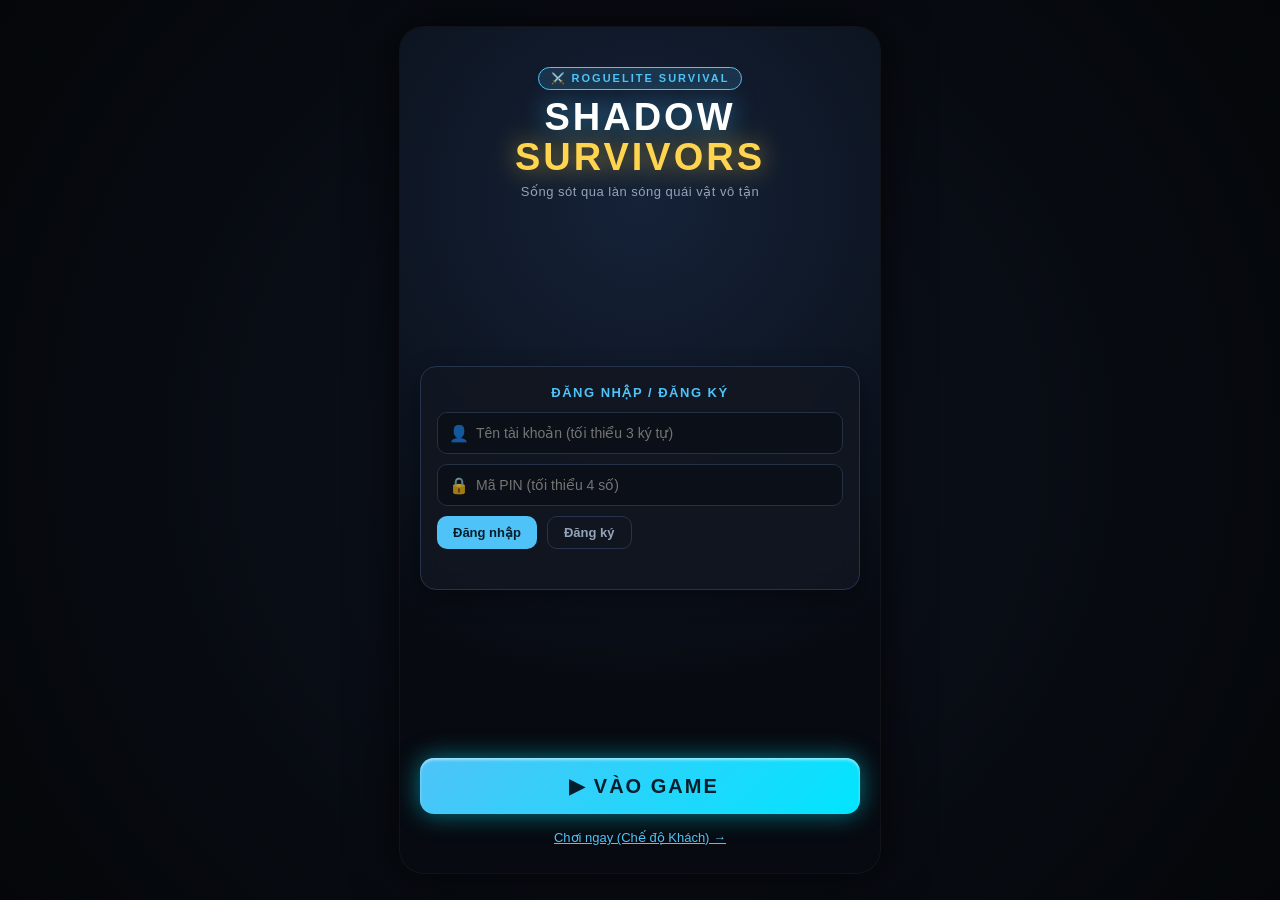
<file: index.html>
<!DOCTYPE html>
<html lang="vi">
<head>
  <meta charset="UTF-8" />
  <meta name="viewport" content="width=device-width, initial-scale=1.0, maximum-scale=1.0, user-scalable=no, viewport-fit=cover" />
  <title>Shadow Survivors — 2D Survival</title>
  <link rel="stylesheet" href="css/style.css?v=2.4" />
</head>
<body>
  <div id="game-app">

    <!-- ══════════════════════════════════════════════════════ -->
    <!-- 1. MÀN HÌNH CHỜ / ĐĂNG NHẬP (SPLASH SCREEN)          -->
    <!-- ══════════════════════════════════════════════════════ -->
    <div id="screen-splash" class="screen">
      <div class="splash-content">
        <!-- Logo game -->
        <div class="game-logo">
          <div class="logo-badge">⚔️ ROGUELITE SURVIVAL</div>
          <h1 class="logo-title">SHADOW<br><span class="highlight">SURVIVORS</span></h1>
          <p class="logo-sub">Sống sót qua làn sóng quái vật vô tận</p>
        </div>

        <!-- Khung tài khoản -->
        <div id="splash-account-box" class="account-card">
          <!-- Form đăng nhập / đăng ký -->
          <div id="login-form">
            <h3 class="box-title">ĐĂNG NHẬP / ĐĂNG KÝ</h3>
            <div class="input-group">
              <span class="input-icon">👤</span>
              <input id="inp-username" placeholder="Tên tài khoản (tối thiểu 3 ký tự)" maxlength="16" autocomplete="off" />
            </div>
            <div class="input-group">
              <span class="input-icon">🔒</span>
              <input id="inp-pin" type="password" placeholder="Mã PIN (tối thiểu 4 số)" maxlength="8" />
            </div>
            <div class="auth-actions">
              <button id="btn-login" class="btn primary small">Đăng nhập</button>
              <button id="btn-register" class="btn ghost small">Đăng ký</button>
            </div>
            <p id="auth-msg"></p>
          </div>

          <!-- Trạng thái đã đăng nhập -->
          <div id="account-info" class="hidden">
            <div class="acc-profile">
              <div class="acc-avatar">👤</div>
              <div class="acc-details">
                <span class="acc-label">Đang đăng nhập:</span>
                <b id="acc-name" class="acc-name">Chiến Binh</b>
                <span class="ssc-pill">🪙 <b id="acc-ssc">0</b> SSC</span>
              </div>
            </div>
            <button id="btn-logout" class="link-btn">Đổi tài khoản khác</button>
          </div>
        </div>

        <!-- Nút chính vào game -->
        <div class="splash-actions">
          <button id="btn-enter-lobby" class="btn cta-large">
            <span class="cta-shine"></span>
            ▶ VÀO GAME
          </button>
          <button id="btn-guest" class="link-btn guest-btn">Chơi ngay (Chế độ Khách) →</button>
        </div>
      </div>
    </div>

    <!-- ══════════════════════════════════════════════════════ -->
    <!-- 2. SẢNH CHÍNH VỚI 5 TAB Ở ĐÁY (LOBBY HUB)             -->
    <!-- ══════════════════════════════════════════════════════ -->
    <div id="screen-lobby" class="screen hidden">
      <!-- Top Bar: Thông tin người chơi & tiền tệ -->
      <header class="lobby-header">
        <div class="header-user">
          <div class="header-avatar">👤</div>
          <div class="header-user-info">
            <span id="lobby-username" class="user-name">Chiến Binh</span>
            <span class="user-rank">Cấp 1 · Tân thủ</span>
          </div>
        </div>
        <div class="header-stats">
          <div class="stat-pill ssc-pill">
            <span class="stat-icon">🪙</span>
            <b id="lobby-ssc">0</b>
          </div>
          <!-- Nút Hòm Thư Quà Tặng -->
          <button id="btn-mail-open" class="icon-btn mail-btn" title="Hòm thư quà tặng">
            <span class="mail-icon">✉️</span>
            <span id="mail-badge" class="mail-badge hidden"></span>
          </button>
          <button id="btn-settings-open" class="icon-btn" title="Cài đặt">⚙️</button>
        </div>
      </header>

      <!-- Thông báo nổi Toast -->
      <div id="lobby-toast" class="lobby-toast hidden"></div>

      <!-- Nội dung 5 Tab chính -->
      <main class="lobby-content">

        <!-- TAB 1: SHOP (CỬA HÀNG) -->
        <section id="tab-shop" class="tab-panel hidden">
          <div class="panel-header">
            <h2>🛒 CỬA HÀNG NÂNG CẤP</h2>
            <p class="panel-desc">Dùng coin 🪙 SSC nhặt từ quái để nâng cấp vĩnh viễn</p>
          </div>

          <!-- Gói tiếp tế & Quà tặng miễn phí -->
          <div class="shop-free-section">
            <h3 class="section-title">🎁 Tiếp Tế Miễn Phí</h3>
            <div class="free-cards-grid">
              <!-- Rương may mắn hàng ngày -->
              <div class="shop-lucky-chest">
                <div class="chest-icon">🎁</div>
                <div class="chest-info">
                  <b>Rương May Mắn</b>
                  <small id="chest-status">Nhận ngẫu nhiên 15 ~ 50 SSC</small>
                </div>
                <button id="btn-claim-chest" class="btn small primary">MỞ RƯƠNG</button>
              </div>

              <!-- Gói tân thủ -->
              <div class="shop-supply-card">
                <div class="supply-icon">⚡</div>
                <div class="supply-info">
                  <b>Gói Tiếp Tế Tân Thủ</b>
                  <small id="starter-status">Tặng ngay 100 SSC khởi nghiệp</small>
                </div>
                <button id="btn-claim-starter" class="btn small gold-btn">NHẬN NGAY</button>
              </div>
            </div>
          </div>

          <!-- Danh sách thẻ nâng cấp vĩnh viễn -->
          <div class="meta-section">
            <h3 class="section-title">⚡ Cường Hóa Chỉ Số Vĩnh Viễn</h3>
            <div id="meta-shop" class="shop-grid"></div>
          </div>
        </section>

        <!-- TAB 2: TRANG BỊ (EQUIPMENT) -->
        <section id="tab-equip" class="tab-panel hidden">
          <div class="panel-header">
            <h2>🛡️ TRANG BỊ & CHỈ SỐ</h2>
            <p class="panel-desc">Quản lý trang bị, cường hóa và xem sức mạnh nhân vật</p>
          </div>

          <!-- Tổng quan nhân vật & Chỉ số chiến đấu -->
          <div class="equip-character-preview">
            <div class="character-circle">
              <span class="char-avatar">🧙‍♂️</span>
              <div class="circle-halo"></div>
            </div>
            <div class="char-summary">
              <h3>Bóng Đêm Hộ Vệ <span class="char-level-badge">Cấp 1</span></h3>
              <p>Chiến binh bóng tối mang sức mạnh hủy diệt</p>
            </div>
          </div>

          <!-- 4 Chỉ số Lực Chiến Cơ Bản -->
          <div class="char-stats-grid">
            <div class="stat-box">
              <span class="stat-box-icon">⚔️</span>
              <div class="stat-box-body">
                <small>Sát thương</small>
                <b id="stat-val-damage">10</b>
              </div>
            </div>
            <div class="stat-box">
              <span class="stat-box-icon">❤️</span>
              <div class="stat-box-body">
                <small>Máu tối đa</small>
                <b id="stat-val-hp">100</b>
              </div>
            </div>
            <div class="stat-box">
              <span class="stat-box-icon">👟</span>
              <div class="stat-box-body">
                <small>Tốc chạy</small>
                <b id="stat-val-speed">100%</b>
              </div>
            </div>
            <div class="stat-box">
              <span class="stat-box-icon">🧲</span>
              <div class="stat-box-body">
                <small>Tầm hút ngọc</small>
                <b id="stat-val-magnet">100</b>
              </div>
            </div>
          </div>

          <!-- 4 Ô trang bị đang mặc (Có nút CƯỜNG HÓA hoạt động thật) -->
          <div class="equip-section">
            <h3 class="section-title">⚔️ Trang Bị Đang Đeo (Bấm để Cường Hóa)</h3>
            <div id="equip-slots-container" class="equip-slots"></div>
          </div>

          <!-- Túi đồ dự phòng (Kho đồ) -->
          <div class="inventory-section">
            <h3 class="section-title">🎒 Túi Đồ Dự Phòng</h3>
            <div class="inventory-grid">
              <div class="inventory-item">
                <span class="inv-icon">🔮</span>
                <div class="inv-info">
                  <b>Trượng Hư Không</b>
                  <small>Giảm hồi chiêu kỹ năng 10%</small>
                </div>
                <button class="btn mini primary" id="btn-equip-wand">Đổi Món</button>
              </div>
              <div class="inventory-item">
                <span class="inv-icon">💍</span>
                <div class="inv-info">
                  <b>Nhẫn Bạo Kích</b>
                  <small>Tăng 8% tỉ lệ bạo kích đạn</small>
                </div>
                <button class="btn mini primary" id="btn-equip-ring">Đổi Món</button>
              </div>
            </div>
          </div>
        </section>

        <!-- TAB 3: CHIẾN ĐẤU (BATTLE - TAB MẶC ĐỊNH) -->
        <section id="tab-battle" class="tab-panel">
          <div class="panel-header">
            <h2>⚔️ CHIẾN TRƯỜNG SINH TỒN</h2>
            <p class="panel-desc">Khám phá bản đồ, chọn độ khó và xuất trận</p>
          </div>

          <!-- Hero Stage Card với Hình Ảnh Map Rừng Bóng Đêm -->
          <div class="battle-hero-card">
            <div class="map-banner-wrap">
              <img src="assets/map-forest.jpg" alt="Rừng Bóng Đêm" class="map-banner-img" />
              <div class="map-banner-overlay"></div>
              <div id="battle-stage-badge" class="map-badge">ẢI 1 · RỪNG BÓNG ĐÊM</div>
              <div class="map-diff-pill" id="map-diff-pill">
                <span id="map-diff-dot" class="diff-dot normal"></span>
                <span id="map-diff-label">Độ Khó: Thường (x1.5 SSC)</span>
              </div>
            </div>

            <div class="stage-info">
              <h3 id="battle-stage-title">Rừng Bóng Đêm (Dark Forest)</h3>
              <p id="battle-stage-desc">Khu rừng cổ thụ ngàn năm bị bóng tối xâm chiếm. Quái vật rình rập sau những tán cây phát sáng!</p>
              
              <!-- Map Highlights Tags -->
              <div class="stage-tags-row">
                <span class="stagetag">⏳ Sống sót 10 phút</span>
                <span class="stagetag">🌲 Rừng u tối</span>
                <span class="stagetag gold">👑 3 Đợt Boss</span>
              </div>
            </div>
          </div>

          <!-- Chọn Độ Khó cho Ải 1 (3 Cấp Độ) -->
          <div class="difficulty-select-wrap">
            <span class="quick-title">🔥 Chọn Độ Khó Thử Thách:</span>
            <div class="diff-cards-grid">
              <button type="button" class="diff-card" data-diff="easy">
                <div class="diff-top">
                  <span class="diff-icon">🟢</span>
                  <b>DỄ</b>
                </div>
                <div class="diff-name">Tân thủ</div>
                <div class="diff-reward">🪙 x1.0 SSC</div>
              </button>

              <button type="button" class="diff-card active" data-diff="normal">
                <div class="diff-top">
                  <span class="diff-icon">🟡</span>
                  <b>THƯỜNG</b>
                </div>
                <div class="diff-name">Tiêu chuẩn</div>
                <div class="diff-reward hot">🪙 x1.5 SSC</div>
              </button>

              <button type="button" class="diff-card" data-diff="nightmare">
                <div class="diff-top">
                  <span class="diff-icon">🔴</span>
                  <b>ÁC MỘNG</b>
                </div>
                <div class="diff-name">Cực khó</div>
                <div class="diff-reward vvip">🪙 x2.5 SSC</div>
              </button>
            </div>
          </div>

          <!-- Chọn Bản Đồ (Stage Select) -->
          <div class="stage-selector-wrap">
            <span class="quick-title">🗺️ Danh Sách Ải:</span>
            <div class="stage-selector-grid">
              <button type="button" class="stage-card active" data-stage="1">
                <div class="stage-icon">🌲</div>
                <div class="stage-name">Ải 1: Rừng Bóng Đêm</div>
                <small class="stage-tag">Đang chọn</small>
              </button>
              <button type="button" class="stage-card locked" data-stage="2">
                <div class="stage-icon">🔒</div>
                <div class="stage-name">Ải 2: Sắp Ra Mắt</div>
                <small class="stage-tag lock-tag">Đang phát triển</small>
              </button>
            </div>
          </div>

          <!-- Lựa chọn chế độ điều khiển nhanh -->
          <div class="control-quick-select">
            <span class="quick-title">🎮 Chế độ điều khiển:</span>
            <div class="quick-buttons">
              <button type="button" class="ctrl-card active" data-mode="touch_joystick">
                <span class="ctrl-icon">📱</span>
                <span class="ctrl-name">Joystick (Điện thoại)</span>
              </button>
              <button type="button" class="ctrl-card" data-mode="mouse_wasd">
                <span class="ctrl-icon">🖱️</span>
                <span class="ctrl-name">Chuột / WASD (PC)</span>
              </button>
              <button type="button" class="ctrl-card" data-mode="wasd_aim">
                <span class="ctrl-icon">⌨️</span>
                <span class="ctrl-name">WASD + Ngắm bắn</span>
              </button>
            </div>
          </div>

          <!-- Nút Xuất Trận Siêu To -->
          <div class="battle-cta-wrap">
            <button id="btn-start-battle" class="btn battle-start-btn">
              <span class="sword-icon">⚔️</span>
              <span class="btn-text">
                <b>XUẤT TRẬN NGAY</b>
                <small id="btn-start-sub">Ải 1 · Độ Khó: Thường (x1.5 SSC)</small>
              </span>
            </button>
          </div>
        </section>

        <!-- TAB 4: KỸ NĂNG (SKILLS) -->
        <section id="tab-skills" class="tab-panel hidden">
          <div class="panel-header">
            <h2>⚡ BÍ KÍP KỸ NĂNG</h2>
            <p class="panel-desc">Nhấp vào kỹ năng để xem chi tiết cấp độ (Lv 1 ~ Lv 5) và combo</p>
          </div>

          <div id="skills-catalog-container" class="skills-catalog"></div>
        </section>

        <!-- TAB 5: SỰ KIỆN (EVENT) -->
        <section id="tab-event" class="tab-panel hidden">
          <div class="panel-header">
            <h2>🎁 SỰ KIỆN & ĐIỂM DANH</h2>
            <p class="panel-desc">Điểm danh 7 ngày và làm nhiệm vụ nhận hàng trăm coin SSC</p>
          </div>

          <!-- Chuỗi điểm danh 7 ngày -->
          <div class="event-card">
            <h3 class="event-title">📅 Chuỗi Điểm Danh 7 Ngày</h3>
            <p class="event-sub">Điểm danh mỗi ngày để gom thật nhiều SSC nâng cấp nhân vật</p>
            <div class="daily-streak">
              <div class="day-box claimed">
                <span class="day-num">Ngày 1</span>
                <span class="day-reward">🪙 10</span>
                <span class="day-check">✔ Đã nhận</span>
              </div>
              <div class="day-box active" id="daily-box-today">
                <span class="day-num">Hôm nay</span>
                <span class="day-reward">🪙 25</span>
                <button id="btn-daily-claim" class="btn mini primary">NHẬN 25🪙</button>
              </div>
              <div class="day-box">
                <span class="day-num">Ngày 3</span>
                <span class="day-reward">🪙 35</span>
                <span class="day-status">Khóa</span>
              </div>
              <div class="day-box">
                <span class="day-num">Ngày 4</span>
                <span class="day-reward">🪙 50</span>
                <span class="day-status">Khóa</span>
              </div>
              <div class="day-box">
                <span class="day-num">Ngày 5</span>
                <span class="day-reward">🪙 65</span>
                <span class="day-status">Khóa</span>
              </div>
              <div class="day-box">
                <span class="day-num">Ngày 6</span>
                <span class="day-reward">🪙 80</span>
                <span class="day-status">Khóa</span>
              </div>
              <div class="day-box special">
                <span class="day-num">Ngày 7</span>
                <span class="day-reward">🪙 150</span>
                <span class="day-status">👑 Rương VIP</span>
              </div>
            </div>
          </div>

          <!-- Nhiệm vụ hàng ngày có nút nhận thật -->
          <div class="event-card">
            <h3 class="event-title">🎯 Nhiệm Vụ Hàng Ngày</h3>
            <div class="quest-list">
              <div class="quest-item">
                <div class="quest-info">
                  <b>🌟 Đăng nhập hôm nay</b>
                  <small>Mở game điểm danh hàng ngày</small>
                </div>
                <div class="quest-action">
                  <span class="quest-reward">+15 SSC</span>
                  <button id="btn-quest-login" class="btn mini primary">Nhận</button>
                </div>
              </div>
              <div class="quest-item">
                <div class="quest-info">
                  <b>⚔️ Diệt 50 quái vật</b>
                  <small>Tiêu diệt kẻ địch trong bất kỳ trận nào</small>
                </div>
                <div class="quest-action">
                  <span class="quest-reward">+20 SSC</span>
                  <button id="btn-quest-kills" class="btn mini primary">Nhận</button>
                </div>
              </div>
              <div class="quest-item">
                <div class="quest-info">
                  <b>⏱️ Sống sót 2 phút</b>
                  <small>Chống chọi qua đợt Boss đầu tiên</small>
                </div>
                <div class="quest-action">
                  <span class="quest-reward">+25 SSC</span>
                  <button id="btn-quest-survive" class="btn mini primary">Nhận</button>
                </div>
              </div>
              <div class="quest-item">
                <div class="quest-info">
                  <b>🔨 Cường hóa 1 lần</b>
                  <small>Cường hóa trang bị hoặc nâng cấp trong shop</small>
                </div>
                <div class="quest-action">
                  <span class="quest-reward">+30 SSC</span>
                  <button id="btn-quest-upgrade" class="btn mini primary">Nhận</button>
                </div>
              </div>
            </div>
          </div>
        </section>

      </main>



      <!-- ══════════════════════════════════════════════════════ -->
      <!-- THANH ĐIỀU HƯỚNG 5 TAB Ở ĐÁY (BOTTOM NAVIGATION BAR)    -->
      <!-- ══════════════════════════════════════════════════════ -->
      <nav class="bottom-nav">
        <button class="nav-tab" data-tab="shop">
          <span class="nav-icon">🛒</span>
          <span class="nav-label">Shop</span>
        </button>
        <button class="nav-tab" data-tab="equip">
          <span class="nav-icon">🛡️</span>
          <span class="nav-label">Trang bị</span>
        </button>
        <button class="nav-tab nav-main active" data-tab="battle">
          <div class="main-btn-inner">
            <span class="nav-icon">⚔️</span>
          </div>
          <span class="nav-label">Chiến đấu</span>
        </button>
        <button class="nav-tab" data-tab="skills">
          <span class="nav-icon">⚡</span>
          <span class="nav-label">Kỹ năng</span>
        </button>
        <button class="nav-tab" data-tab="event">
          <span class="nav-icon">🎁</span>
          <span class="nav-label">Sự kiện</span>
        </button>
      </nav>
    </div>

    <!-- ══════════════════════════════════════════════════════ -->
    <!-- 3. MÀN HÌNH TRẬN ĐẤU CANVAS (BATTLE SCREEN)          -->
    <!-- ══════════════════════════════════════════════════════ -->
    <div id="screen-battle" class="screen hidden">
      <div id="canvas-container">
        <canvas id="game" width="1280" height="720"></canvas>

        <!-- Nút Tạm dừng trên HUD -->
        <button id="btn-mobile-pause" class="hud-pause-btn" title="Tạm dừng / Tiếp tục">⏸️</button>

        <!-- Vòng tròn Joystick ảo cho điện thoại -->
        <div id="joystick-zone" class="hidden">
          <div id="joystick-base">
            <div id="joystick-stick"></div>
          </div>
        </div>

        <!-- Bảng chọn nâng cấp khi Level Up -->
        <div id="overlay-levelup" class="overlay hidden">
          <h2>⬆️ LEVEL UP!</h2>
          <p class="sub">Chọn 1 trong 3 nâng cấp sức mạnh</p>
          <div id="upgrade-cards"></div>
          <p class="hint">Chạm vào thẻ hoặc nhấn phím <b>1</b> / <b>2</b> / <b>3</b></p>
        </div>

        <!-- Màn hình Game Over -->
        <div id="overlay-gameover" class="overlay hidden">
          <h1 class="danger">GAME OVER</h1>
          <p id="go-stats"></p>
          <div class="go-buttons">
            <button id="btn-restart" class="btn primary">CHƠI LẠI</button>
            <button id="btn-menu" class="btn ghost">🏠 VỀ SẢNH</button>
          </div>
        </div>
      </div>
    </div>

    <!-- ══════════════════════════════════════════════════════ -->
    <!-- 4. MODAL CÀI ĐẶT (SETTINGS POPUP)                     -->
    <!-- ══════════════════════════════════════════════════════ -->
    <div id="modal-settings" class="modal-backdrop hidden">
      <div class="modal-card">
        <div class="modal-header">
          <h3>⚙️ CÀI ĐẶT TRÒ CHƠI</h3>
          <button id="btn-settings-close" class="close-btn">&times;</button>
        </div>
        <div class="modal-body">
          <div class="setting-item">
            <label>🎮 Kiểu điều khiển:</label>
            <div class="setting-ctrl-options">
              <button type="button" class="ctrl-card" data-mode="touch_joystick">
                <span class="ctrl-icon">📱</span>
                <span class="ctrl-name">Joystick (Điện thoại)</span>
              </button>
              <button type="button" class="ctrl-card" data-mode="mouse_wasd">
                <span class="ctrl-icon">🖱️</span>
                <span class="ctrl-name">Đi theo chuột / WASD</span>
              </button>
              <button type="button" class="ctrl-card" data-mode="wasd_aim">
                <span class="ctrl-icon">⌨️</span>
                <span class="ctrl-name">WASD + Chuột ngắm</span>
              </button>
            </div>
          </div>
          <div class="setting-item user-action">
            <label>👤 Tài khoản:</label>
            <div class="setting-row">
              <span id="settings-user-display">Chưa đăng nhập</span>
              <button id="btn-settings-logout" class="btn small danger">Đăng xuất</button>
            </div>
          </div>
        </div>
        <div class="modal-footer">
          <button id="btn-settings-done" class="btn primary small full">Xong</button>
        </div>
      </div>
    </div>

    <!-- ══════════════════════════════════════════════════════ -->
    <!-- 5. MODAL HÒM THƯ QUÀ TẶNG (MAILBOX POPUP)             -->
    <!-- ══════════════════════════════════════════════════════ -->
    <div id="modal-mailbox" class="modal-backdrop hidden">
      <div class="modal-card mail-modal-card">
        <div class="modal-header">
          <div class="mail-header-title">
            <h3>✉️ HÒM THƯ QUÀ TẶNG</h3>
            <span id="mail-unread-count" class="mail-unread-tag">0 thư mới</span>
          </div>
          <button id="btn-mail-close" class="close-btn">&times;</button>
        </div>

        <div class="mail-actions-bar">
          <span class="mail-hint">Quà & Coin 🪙 SSC từ Ban Quản Trị</span>
          <button id="btn-mail-claim-all" class="btn mini primary">🎁 Nhận Tất Cả</button>
        </div>

        <div class="modal-body mail-modal-body">
          <div id="mail-list" class="mail-list"></div>
          <div id="mail-empty" class="mail-empty hidden">
            <div class="mail-empty-icon">📭</div>
            <p>Hòm thư trống!</p>
            <small>Bạn đã nhận hết toàn bộ quà tặng</small>
          </div>
        </div>

        <div class="modal-footer">
          <button id="btn-mail-done" class="btn ghost small full">Đóng Hòm Thư</button>
        </div>
      </div>
    </div>

  </div>


  <!-- Nạp scripts game theo đúng thứ tự (kèm query v=2.4 chống cache trình duyệt) -->
  <script src="js/config.js?v=2.4"></script>
  <script src="js/utils.js?v=2.4"></script>
  <script src="js/input.js?v=2.4"></script>
  <script src="js/systems/sprites.js?v=2.4"></script>
  <script src="js/entities/projectile.js?v=2.4"></script>
  <script src="js/entities/gem.js?v=2.4"></script>
  <script src="js/entities/coin.js?v=2.4"></script>
  <script src="js/entities/enemy.js?v=2.4"></script>
  <script src="js/entities/player.js?v=2.4"></script>
  <script src="js/systems/spawner.js?v=2.4"></script>
  <script src="js/systems/skills.js?v=2.4"></script>
  <script src="js/systems/meta.js?v=2.4"></script>
  <script src="js/systems/save.js?v=2.4"></script>
  <script src="js/systems/upgrades.js?v=2.4"></script>
  <script src="js/systems/mailbox.js?v=2.4"></script>
  <script src="js/ui.js?v=2.4"></script>
  <script src="js/game.js?v=2.4"></script>
</body>
</html>
</file>
<file: css/style.css>
/* ═════════════════════════════════════════════════════════════════
   SHADOW SURVIVORS — MOBILE-FIRST GAMING UI STYLESHEET
   ═════════════════════════════════════════════════════════════════ */

:root {
  --bg-primary: #0a0d14;
  --bg-secondary: #121722;
  --bg-card: #182030;
  --bg-card-hover: #1e283d;
  --border-color: #26334d;
  --border-glow: rgba(79, 195, 247, 0.35);

  --accent-cyan: #4fc3f7;
  --accent-cyan-dark: #0288d1;
  --accent-gold: #ffd54f;
  --accent-gold-dark: #ffb300;
  --accent-red: #ff5252;
  --accent-green: #69f0ae;
  --accent-purple: #b388ff;

  --text-main: #f0f4f8;
  --text-sub: #94a3b8;
  --text-muted: #64748b;

  --nav-height: 68px;
  --topbar-height: 60px;
}

* {
  margin: 0;
  padding: 0;
  box-sizing: border-box;
  -webkit-tap-highlight-color: transparent;
}

body {
  background: #05070a;
  color: var(--text-main);
  font-family: -apple-system, BlinkMacSystemFont, "Segoe UI", Roboto, Helvetica, Arial, sans-serif;
  min-height: 100vh;
  min-height: 100dvh;
  display: flex;
  align-items: center;
  justify-content: center;
  overflow: hidden;
  user-select: none;
  -webkit-user-select: none;
}

/* ═════════════════════════════════════════════════════════════════
   CONTAINER CHÍNH (KHUNG GIAO DIỆN DI ĐỘNG & DESKTOP)
   ═════════════════════════════════════════════════════════════════ */
#game-app {
  position: relative;
  width: 100%;
  max-width: 480px;
  height: 100vh;
  height: 100dvh;
  background: var(--bg-primary);
  overflow: hidden;
  display: flex;
  flex-direction: column;
  box-shadow: 0 0 50px rgba(0, 0, 0, 0.8), 0 0 0 1px rgba(255, 255, 255, 0.08);
}

/* Khi vào trận chiến trên PC: mở rộng để chơi toàn màn hình hoặc fit 16:9 */
#game-app.battle-mode {
  max-width: 100vw;
  background: #000;
}

.screen {
  position: absolute;
  inset: 0;
  display: flex;
  flex-direction: column;
  background: var(--bg-primary);
  z-index: 5;
  transition: opacity 0.25s ease, transform 0.25s ease;
}

.hidden,
.screen.hidden,
.tab-panel.hidden,
.overlay.hidden,
.modal-backdrop.hidden,
#joystick-zone.hidden {
  display: none !important;
}

/* ═════════════════════════════════════════════════════════════════
   1. MÀN HÌNH CHỜ / ĐĂNG NHẬP (SPLASH SCREEN)
   ═════════════════════════════════════════════════════════════════ */
#screen-splash {
  background: radial-gradient(circle at 50% 20%, #152238 0%, #070a10 70%);
  justify-content: space-between;
  padding: 30px 20px 24px;
  overflow-y: auto;
}

.splash-content {
  display: flex;
  flex-direction: column;
  align-items: center;
  justify-content: space-between;
  min-height: 100%;
  width: 100%;
  gap: 20px;
}

/* Logo */
.game-logo {
  text-align: center;
  margin-top: 10px;
}

.logo-badge {
  display: inline-block;
  font-size: 11px;
  font-weight: 800;
  letter-spacing: 2px;
  padding: 4px 12px;
  border-radius: 20px;
  background: rgba(79, 195, 247, 0.15);
  border: 1px solid var(--accent-cyan);
  color: var(--accent-cyan);
  margin-bottom: 8px;
  text-transform: uppercase;
}

.logo-title {
  font-size: 38px;
  font-weight: 900;
  line-height: 1.05;
  letter-spacing: 3px;
  color: #fff;
  text-shadow: 0 0 25px rgba(79, 195, 247, 0.6);
}

.logo-title .highlight {
  color: var(--accent-gold);
  text-shadow: 0 0 25px rgba(255, 213, 79, 0.6);
}

.logo-sub {
  color: var(--text-sub);
  font-size: 13px;
  margin-top: 6px;
  letter-spacing: 0.5px;
}

/* Khung tài khoản */
.account-card {
  width: 100%;
  background: rgba(18, 23, 34, 0.85);
  border: 1px solid var(--border-color);
  border-radius: 16px;
  padding: 18px 16px;
  backdrop-filter: blur(10px);
  -webkit-backdrop-filter: blur(10px);
  box-shadow: 0 8px 24px rgba(0, 0, 0, 0.4);
}

.box-title {
  font-size: 13px;
  letter-spacing: 1.5px;
  color: var(--accent-cyan);
  text-align: center;
  margin-bottom: 12px;
}

.input-group {
  position: relative;
  display: flex;
  align-items: center;
  margin-bottom: 10px;
}

.input-icon {
  position: absolute;
  left: 12px;
  font-size: 16px;
  opacity: 0.7;
}

.input-group input {
  width: 100%;
  padding: 12px 14px 12px 38px;
  font-size: 14px;
  background: #0b0f17;
  border: 1px solid #243044;
  border-radius: 10px;
  color: #fff;
  outline: none;
  transition: border-color 0.2s ease;
}

.input-group input:focus {
  border-color: var(--accent-cyan);
  box-shadow: 0 0 10px rgba(79, 195, 247, 0.25);
}

.auth-actions {
  display: flex;
  gap: 10px;
  margin-top: 8px;
}

#auth-msg {
  font-size: 12px;
  min-height: 16px;
  text-align: center;
  margin-top: 6px;
  color: var(--accent-red);
}

/* Đã đăng nhập */
.acc-profile {
  display: flex;
  align-items: center;
  gap: 12px;
  margin-bottom: 10px;
}

.acc-avatar {
  width: 48px;
  height: 48px;
  border-radius: 50%;
  background: radial-gradient(circle, #0288d1 0%, #01579b 100%);
  display: flex;
  align-items: center;
  justify-content: center;
  font-size: 22px;
  border: 2px solid var(--accent-cyan);
}

.acc-details {
  display: flex;
  flex-direction: column;
  gap: 2px;
}

.acc-label {
  font-size: 11px;
  color: var(--text-muted);
}

.acc-name {
  font-size: 16px;
  color: #fff;
}

.ssc-pill {
  display: inline-flex;
  align-items: center;
  gap: 5px;
  font-size: 13px;
  color: var(--accent-gold);
  background: rgba(255, 213, 79, 0.12);
  border: 1px solid rgba(255, 213, 79, 0.35);
  border-radius: 14px;
  padding: 2px 10px;
  font-weight: 700;
  width: fit-content;
}

.splash-actions {
  width: 100%;
  display: flex;
  flex-direction: column;
  align-items: center;
  gap: 12px;
}

/* Nút CTA lớn */
.btn.cta-large {
  position: relative;
  width: 100%;
  padding: 16px 20px;
  font-size: 20px;
  font-weight: 900;
  letter-spacing: 2px;
  color: #061e2b;
  background: linear-gradient(135deg, #4fc3f7 0%, #00e5ff 100%);
  border: none;
  border-radius: 14px;
  cursor: pointer;
  box-shadow: 0 0 25px rgba(0, 229, 255, 0.5), inset 0 2px 3px rgba(255, 255, 255, 0.5);
  overflow: hidden;
  transition: transform 0.15s ease, box-shadow 0.15s ease;
}

.btn.cta-large:active {
  transform: scale(0.97);
}

.link-btn {
  background: none;
  border: none;
  color: var(--accent-cyan);
  font-size: 13px;
  cursor: pointer;
  text-decoration: underline;
  padding: 4px;
}

/* ═════════════════════════════════════════════════════════════════
   2. SẢNH CHÍNH (LOBBY HUB)
   ═════════════════════════════════════════════════════════════════ */
#screen-lobby {
  background: var(--bg-primary);
  display: flex;
  flex-direction: column;
  height: 100%;
}

/* Header Top Bar */
.lobby-header {
  height: var(--topbar-height);
  padding: 8px 16px;
  background: rgba(18, 23, 34, 0.95);
  border-bottom: 1px solid var(--border-color);
  display: flex;
  align-items: center;
  justify-content: space-between;
  z-index: 10;
  backdrop-filter: blur(8px);
}

.header-user {
  display: flex;
  align-items: center;
  gap: 10px;
}

.header-avatar {
  width: 38px;
  height: 38px;
  border-radius: 50%;
  background: #1e283d;
  border: 1.5px solid var(--accent-cyan);
  display: flex;
  align-items: center;
  justify-content: center;
  font-size: 18px;
}

.header-user-info {
  display: flex;
  flex-direction: column;
}

.user-name {
  font-size: 14px;
  font-weight: 700;
  color: #fff;
  max-width: 140px;
  white-space: nowrap;
  overflow: hidden;
  text-overflow: ellipsis;
}

.user-rank {
  font-size: 11px;
  color: var(--accent-cyan);
}

.header-stats {
  display: flex;
  align-items: center;
  gap: 10px;
}

.stat-pill {
  display: flex;
  align-items: center;
  gap: 6px;
  padding: 5px 12px;
  background: rgba(255, 213, 79, 0.1);
  border: 1px solid rgba(255, 213, 79, 0.35);
  border-radius: 20px;
  font-size: 14px;
  color: var(--accent-gold);
}

.icon-btn {
  width: 36px;
  height: 36px;
  border-radius: 10px;
  background: #182030;
  border: 1px solid var(--border-color);
  color: #fff;
  font-size: 16px;
  display: flex;
  align-items: center;
  justify-content: center;
  cursor: pointer;
  transition: transform 0.1s ease;
}

.icon-btn:active {
  transform: scale(0.92);
}

/* Nội dung Tab */
.lobby-content {
  flex: 1;
  overflow-y: auto;
  padding: 16px 14px calc(var(--nav-height) + 16px);
  -webkit-overflow-scrolling: touch;
}

.tab-panel {
  display: flex;
  flex-direction: column;
  gap: 16px;
  animation: fadeIn 0.2s ease-out;
}

@keyframes fadeIn {
  from { opacity: 0; transform: translateY(6px); }
  to { opacity: 1; transform: translateY(0); }
}

.panel-header {
  text-align: center;
  margin-bottom: 4px;
}

.panel-header h2 {
  font-size: 20px;
  font-weight: 800;
  color: #fff;
  letter-spacing: 0.5px;
}

.panel-desc {
  font-size: 12px;
  color: var(--text-sub);
  margin-top: 2px;
}

/* ─────────────────────────────────────────────────────────────
   TAB 3: CHIẾN ĐẤU (BATTLE - TAB CHÍNH)
   ───────────────────────────────────────────────────────────── */
.battle-hero-card {
  position: relative;
  background: var(--bg-secondary);
  border: 1.5px solid rgba(79, 195, 247, 0.3);
  border-radius: 18px;
  overflow: hidden;
  box-shadow: 0 10px 30px rgba(0, 0, 0, 0.5);
}

.map-banner-wrap {
  position: relative;
  width: 100%;
  height: 175px;
  overflow: hidden;
}

.map-banner-img {
  width: 100%;
  height: 100%;
  object-fit: cover;
  display: block;
  filter: saturate(1.15) brightness(0.92);
  transition: transform 0.3s ease;
}

.battle-hero-card:hover .map-banner-img {
  transform: scale(1.03);
}

.map-banner-overlay {
  position: absolute;
  inset: 0;
  background: linear-gradient(180deg, rgba(8, 12, 18, 0.15) 0%, rgba(14, 20, 32, 0.3) 45%, rgba(14, 20, 32, 0.98) 100%);
  pointer-events: none;
}

.map-badge {
  position: absolute;
  top: 12px;
  left: 12px;
  display: inline-block;
  font-size: 11px;
  font-weight: 800;
  letter-spacing: 1px;
  padding: 4px 10px;
  background: rgba(14, 20, 32, 0.85);
  border: 1px solid var(--accent-cyan);
  color: var(--accent-cyan);
  border-radius: 10px;
  backdrop-filter: blur(6px);
  z-index: 2;
}

.map-diff-pill {
  position: absolute;
  bottom: 12px;
  right: 12px;
  display: flex;
  align-items: center;
  gap: 6px;
  background: rgba(14, 20, 32, 0.85);
  border: 1px solid rgba(255, 255, 255, 0.15);
  border-radius: 12px;
  padding: 4px 10px;
  font-size: 11px;
  font-weight: 700;
  color: #fff;
  backdrop-filter: blur(6px);
  z-index: 2;
}

.diff-dot {
  width: 8px;
  height: 8px;
  border-radius: 50%;
  display: inline-block;
}

.diff-dot.easy {
  background: #69f0ae;
  box-shadow: 0 0 8px #69f0ae;
}

.diff-dot.normal {
  background: #ffd54f;
  box-shadow: 0 0 8px #ffd54f;
}

.diff-dot.nightmare {
  background: #ff5252;
  box-shadow: 0 0 8px #ff5252;
}

.stage-info {
  padding: 12px 14px 16px;
  text-align: left;
}

.stage-info h3 {
  font-size: 17px;
  font-weight: 800;
  color: #fff;
  margin-bottom: 4px;
}

.stage-info p {
  font-size: 12px;
  color: var(--text-sub);
  line-height: 1.45;
  margin-bottom: 10px;
}

.stage-tags-row {
  display: flex;
  flex-wrap: wrap;
  gap: 6px;
}

.stagetag {
  font-size: 11px;
  padding: 3px 8px;
  border-radius: 6px;
  background: rgba(255, 255, 255, 0.05);
  border: 1px solid rgba(255, 255, 255, 0.1);
  color: #b0bec5;
}

.stagetag.gold {
  background: rgba(255, 213, 79, 0.1);
  border-color: rgba(255, 213, 79, 0.35);
  color: var(--accent-gold);
  font-weight: 700;
}

/* ─────────────────────────────────────────────────────────────
   CHỌN ĐỘ KHÓ (DIFFICULTY SELECTOR)
   ───────────────────────────────────────────────────────────── */
.difficulty-select-wrap {
  background: var(--bg-secondary);
  border: 1px solid var(--border-color);
  border-radius: 14px;
  padding: 12px;
}

.diff-cards-grid {
  display: grid;
  grid-template-columns: repeat(3, 1fr);
  gap: 8px;
}

.diff-card {
  background: var(--bg-card);
  border: 1.5px solid var(--border-color);
  border-radius: 10px;
  padding: 10px 6px;
  display: flex;
  flex-direction: column;
  align-items: center;
  gap: 3px;
  cursor: pointer;
  color: var(--text-sub);
  transition: all 0.15s ease;
}

.diff-top {
  display: flex;
  align-items: center;
  gap: 4px;
  font-size: 13px;
  color: #fff;
}

.diff-icon {
  font-size: 14px;
}

.diff-name {
  font-size: 10.5px;
  color: var(--text-muted);
}

.diff-reward {
  font-size: 11px;
  font-weight: 700;
  color: var(--accent-gold);
}

.diff-card:active {
  transform: scale(0.95);
}

.diff-card.active[data-diff="easy"] {
  border-color: #69f0ae;
  background: rgba(105, 240, 174, 0.12);
  color: #fff;
  box-shadow: 0 0 12px rgba(105, 240, 174, 0.25);
}

.diff-card.active[data-diff="normal"] {
  border-color: #ffd54f;
  background: rgba(255, 213, 79, 0.12);
  color: #fff;
  box-shadow: 0 0 12px rgba(255, 213, 79, 0.25);
}

.diff-card.active[data-diff="nightmare"] {
  border-color: #ff5252;
  background: rgba(255, 82, 82, 0.15);
  color: #fff;
  box-shadow: 0 0 14px rgba(255, 82, 82, 0.35);
}

/* Lựa chọn điều khiển nhanh */
.control-quick-select {
  background: var(--bg-secondary);
  border: 1px solid var(--border-color);
  border-radius: 14px;
  padding: 12px;
}

.quick-title {
  font-size: 12px;
  font-weight: 700;
  color: var(--accent-cyan);
  display: block;
  margin-bottom: 8px;
}

.quick-buttons {
  display: grid;
  grid-template-columns: repeat(3, 1fr);
  gap: 6px;
}

.ctrl-card {
  background: var(--bg-card);
  border: 1.5px solid var(--border-color);
  border-radius: 10px;
  padding: 8px 4px;
  display: flex;
  flex-direction: column;
  align-items: center;
  gap: 4px;
  cursor: pointer;
  color: var(--text-sub);
  transition: all 0.15s ease;
}

.ctrl-card .ctrl-icon {
  font-size: 20px;
}

.ctrl-card .ctrl-name {
  font-size: 10.5px;
  font-weight: 700;
  text-align: center;
  line-height: 1.2;
}

.ctrl-card.active {
  border-color: var(--accent-cyan);
  background: rgba(79, 195, 247, 0.15);
  color: #fff;
  box-shadow: 0 0 12px rgba(79, 195, 247, 0.3);
}

/* Nút Xuất Trận */
.battle-cta-wrap {
  margin-top: 6px;
}

.battle-start-btn {
  width: 100%;
  padding: 16px 20px;
  background: linear-gradient(135deg, #ff9100 0%, #ff3d00 100%);
  border: 2px solid #ffab40;
  border-radius: 16px;
  color: #fff;
  cursor: pointer;
  display: flex;
  align-items: center;
  justify-content: center;
  gap: 12px;
  box-shadow: 0 0 25px rgba(255, 61, 0, 0.5), inset 0 2px 4px rgba(255, 255, 255, 0.4);
  transition: transform 0.12s ease;
}

.battle-start-btn:active {
  transform: scale(0.97);
}

.battle-start-btn .sword-icon {
  font-size: 32px;
  filter: drop-shadow(0 0 8px rgba(255, 255, 255, 0.8));
}

.battle-start-btn .btn-text {
  display: flex;
  flex-direction: column;
  text-align: left;
}

.battle-start-btn .btn-text b {
  font-size: 20px;
  letter-spacing: 2px;
  line-height: 1.1;
}

.battle-start-btn .btn-text small {
  font-size: 11px;
  color: rgba(255, 255, 255, 0.85);
}

/* ─────────────────────────────────────────────────────────────
   THÔNG BÁO NỔI (TOAST NOTIFICATION)
   ───────────────────────────────────────────────────────────── */
.lobby-toast {
  position: absolute;
  top: 70px;
  left: 50%;
  transform: translateX(-50%) translateY(-20px);
  background: rgba(14, 20, 32, 0.95);
  border: 1.5px solid var(--accent-cyan);
  box-shadow: 0 8px 24px rgba(0, 0, 0, 0.7), 0 0 16px rgba(79, 195, 247, 0.35);
  color: #fff;
  padding: 10px 18px;
  border-radius: 24px;
  font-size: 13px;
  font-weight: 700;
  z-index: 100;
  pointer-events: none;
  opacity: 0;
  transition: opacity 0.25s ease, transform 0.25s ease;
  white-space: nowrap;
}

.lobby-toast.show {
  opacity: 1;
  transform: translateX(-50%) translateY(0);
}

.section-title {
  font-size: 13.5px;
  font-weight: 800;
  color: var(--accent-cyan);
  letter-spacing: 0.5px;
  margin: 6px 0 10px;
  display: flex;
  align-items: center;
  gap: 6px;
}

/* ─────────────────────────────────────────────────────────────
   TAB 1: SHOP (CỬA HÀNG)
   ───────────────────────────────────────────────────────────── */
.shop-free-section {
  display: flex;
  flex-direction: column;
  gap: 4px;
}

.free-cards-grid {
  display: flex;
  flex-direction: column;
  gap: 8px;
}

.shop-lucky-chest,
.shop-supply-card {
  display: flex;
  align-items: center;
  gap: 12px;
  background: linear-gradient(135deg, #1b263b 0%, #0f1624 100%);
  border: 1px solid rgba(79, 195, 247, 0.35);
  border-radius: 14px;
  padding: 12px 14px;
}

.shop-lucky-chest {
  background: linear-gradient(135deg, #2b1f07 0%, #181c25 100%);
  border-color: var(--accent-gold);
}

.chest-icon,
.supply-icon {
  font-size: 30px;
  filter: drop-shadow(0 0 6px rgba(255, 213, 79, 0.4));
}

.chest-info,
.supply-info {
  flex: 1;
  display: flex;
  flex-direction: column;
  gap: 2px;
}

.chest-info b,
.supply-info b {
  font-size: 13.5px;
  color: #fff;
}

.chest-info small,
.supply-info small {
  font-size: 11px;
  color: var(--text-sub);
}

.gold-btn {
  background: linear-gradient(135deg, #ffb300 0%, #f57f17 100%);
  color: #000;
  font-weight: 800;
  border: none;
}

.gold-btn:hover {
  filter: brightness(1.1);
}

.shop-grid {
  display: grid;
  grid-template-columns: repeat(2, 1fr);
  gap: 10px;
}

.shop-card {
  background: var(--bg-secondary);
  border: 1px solid var(--border-color);
  border-radius: 14px;
  padding: 12px 10px;
  display: flex;
  flex-direction: column;
  align-items: center;
  gap: 6px;
  text-align: center;
  transition: transform 0.15s ease, border-color 0.15s ease;
}

.shop-card:hover {
  border-color: rgba(79, 195, 247, 0.4);
}

.shop-card .shop-head {
  display: flex;
  align-items: center;
  gap: 6px;
}

.shop-icon {
  font-size: 22px;
}

.shop-name {
  font-size: 13px;
  font-weight: 700;
  color: #fff;
}

.shop-effect {
  font-size: 11.5px;
  color: var(--accent-cyan);
}

.shop-effect .next {
  color: var(--accent-green);
}

.shop-lv {
  font-size: 11px;
  color: var(--text-muted);
}

.btn.buy {
  width: 100%;
  padding: 8px;
  font-size: 13px;
  font-weight: 700;
  background: #1c2e22;
  color: var(--accent-gold);
  border: 1px solid var(--accent-gold);
  border-radius: 8px;
  cursor: pointer;
  transition: transform 0.1s ease;
}

.btn.buy:active {
  transform: scale(0.95);
}

.btn.buy:disabled {
  opacity: 0.35;
  cursor: not-allowed;
}

.shop-card.maxed .btn.buy {
  border-color: var(--accent-green);
  color: var(--accent-green);
  background: rgba(105, 240, 174, 0.1);
}

/* ─────────────────────────────────────────────────────────────
   TAB 2: TRANG BỊ & CHỈ SỐ (EQUIPMENT)
   ───────────────────────────────────────────────────────────── */
.equip-character-preview {
  display: flex;
  align-items: center;
  gap: 16px;
  background: linear-gradient(135deg, #162033 0%, #0d1422 100%);
  border: 1.5px solid rgba(79, 195, 247, 0.3);
  border-radius: 16px;
  padding: 14px 16px;
}

.character-circle {
  position: relative;
  width: 64px;
  height: 64px;
  border-radius: 50%;
  background: radial-gradient(circle, #0288d1 0%, #002233 100%);
  border: 2px solid var(--accent-cyan);
  display: flex;
  align-items: center;
  justify-content: center;
  flex-shrink: 0;
  box-shadow: 0 0 16px rgba(79, 195, 247, 0.4);
}

.char-avatar {
  font-size: 32px;
}

.char-summary h3 {
  font-size: 16px;
  color: #fff;
  display: flex;
  align-items: center;
  gap: 8px;
}

.char-level-badge {
  font-size: 11px;
  background: var(--accent-gold);
  color: #000;
  font-weight: 800;
  padding: 2px 7px;
  border-radius: 10px;
}

.char-summary p {
  font-size: 12px;
  color: var(--text-sub);
  margin-top: 3px;
}

/* 4 Hộp chỉ số lực chiến */
.char-stats-grid {
  display: grid;
  grid-template-columns: repeat(2, 1fr);
  gap: 8px;
}

.stat-box {
  display: flex;
  align-items: center;
  gap: 10px;
  background: var(--bg-secondary);
  border: 1px solid var(--border-color);
  border-radius: 12px;
  padding: 10px 12px;
}

.stat-box-icon {
  font-size: 22px;
}

.stat-box-body {
  display: flex;
  flex-direction: column;
}

.stat-box-body small {
  font-size: 11px;
  color: var(--text-muted);
}

.stat-box-body b {
  font-size: 14px;
  color: #fff;
}

.equip-slots {
  display: flex;
  flex-direction: column;
  gap: 8px;
}

.slot-card {
  display: flex;
  align-items: center;
  gap: 12px;
  background: var(--bg-secondary);
  border: 1px solid var(--border-color);
  border-radius: 14px;
  padding: 10px 14px;
  transition: border-color 0.15s ease;
}

.slot-card.active {
  border-color: rgba(79, 195, 247, 0.4);
}

.slot-icon {
  font-size: 26px;
  width: 44px;
  height: 44px;
  background: var(--bg-card);
  border: 1px solid rgba(255, 255, 255, 0.08);
  border-radius: 12px;
  display: flex;
  align-items: center;
  justify-content: center;
  flex-shrink: 0;
}

.slot-info {
  flex: 1;
  display: flex;
  flex-direction: column;
  gap: 1px;
}

.slot-info b {
  font-size: 13.5px;
  color: #fff;
  display: flex;
  align-items: center;
  gap: 6px;
}

.slot-lv-tag {
  font-size: 10px;
  color: var(--accent-gold);
  border: 1px solid rgba(255, 213, 79, 0.4);
  padding: 1px 5px;
  border-radius: 4px;
}

.slot-info small {
  font-size: 11.5px;
  color: var(--accent-cyan);
}

.enhance-btn {
  padding: 6px 12px;
  font-size: 11.5px;
  font-weight: 700;
  border-radius: 8px;
  background: #1c2e22;
  border: 1px solid var(--accent-gold);
  color: var(--accent-gold);
  cursor: pointer;
  display: flex;
  flex-direction: column;
  align-items: center;
  line-height: 1.2;
}

.enhance-btn:active {
  transform: scale(0.94);
}

.enhance-btn small {
  font-size: 9.5px;
  opacity: 0.85;
}

.inventory-grid {
  display: flex;
  flex-direction: column;
  gap: 8px;
}

.inventory-item {
  display: flex;
  align-items: center;
  gap: 12px;
  background: var(--bg-card);
  border: 1px solid var(--border-color);
  border-radius: 12px;
  padding: 10px 14px;
}

.inv-icon {
  font-size: 24px;
  width: 38px;
  height: 38px;
  background: rgba(255, 255, 255, 0.04);
  border-radius: 10px;
  display: flex;
  align-items: center;
  justify-content: center;
}

.inv-info {
  flex: 1;
  display: flex;
  flex-direction: column;
}

.inv-info b {
  font-size: 13px;
  color: #fff;
}

.inv-info small {
  font-size: 11px;
  color: var(--text-sub);
}

/* ─────────────────────────────────────────────────────────────
   TAB 3: CHIẾN ĐẤU (BATTLE) - CHỌN ẢI
   ───────────────────────────────────────────────────────────── */
.stage-selector-wrap {
  display: flex;
  flex-direction: column;
  gap: 8px;
}

.stage-selector-grid {
  display: grid;
  grid-template-columns: repeat(2, 1fr);
  gap: 8px;
}

.stage-card {
  background: var(--bg-secondary);
  border: 1.5px solid var(--border-color);
  border-radius: 12px;
  padding: 10px 8px;
  display: flex;
  flex-direction: column;
  align-items: center;
  gap: 4px;
  text-align: center;
  cursor: pointer;
  color: var(--text-sub);
  transition: all 0.2s ease;
}

.stage-card .stage-icon {
  font-size: 24px;
}

.stage-card .stage-name {
  font-size: 11.5px;
  font-weight: 700;
  line-height: 1.2;
}

.stage-tag {
  font-size: 10px;
  padding: 2px 6px;
  border-radius: 4px;
  background: rgba(255, 255, 255, 0.08);
}

.stage-tag.lock-tag {
  color: #ff8a80;
  background: rgba(255, 82, 82, 0.15);
}

.stage-card.locked {
  opacity: 0.65;
  border-style: dashed;
  cursor: pointer;
}

.stage-tag.dark {
  color: #b388ff;
  background: rgba(179, 136, 255, 0.15);
}

.stage-card.active {
  border-color: var(--accent-cyan);
  background: rgba(79, 195, 247, 0.1);
  color: #fff;
  box-shadow: 0 0 14px rgba(79, 195, 247, 0.35);
}

.stage-card.active .stage-tag {
  background: var(--accent-cyan);
  color: #000;
  font-weight: 800;
}

/* ─────────────────────────────────────────────────────────────
   TAB 4: KỸ NĂNG (SKILLS)
   ───────────────────────────────────────────────────────────── */
.skills-catalog {
  display: flex;
  flex-direction: column;
  gap: 10px;
}

.skill-entry {
  display: flex;
  flex-direction: column;
  background: var(--bg-secondary);
  border: 1.5px solid var(--border-color);
  border-radius: 14px;
  padding: 12px 14px;
  cursor: pointer;
  transition: border-color 0.2s ease, background 0.2s ease;
}

.skill-entry:hover,
.skill-entry.expanded {
  border-color: var(--accent-cyan);
  background: #141c2c;
}

.skill-entry-header {
  display: flex;
  align-items: center;
  gap: 12px;
}

.skill-entry-icon {
  width: 44px;
  height: 44px;
  border-radius: 12px;
  background: var(--bg-card);
  border: 1px solid rgba(255, 255, 255, 0.1);
  display: flex;
  align-items: center;
  justify-content: center;
  font-size: 24px;
  flex-shrink: 0;
}

.skill-entry-summary {
  flex: 1;
  display: flex;
  flex-direction: column;
  gap: 2px;
}

.skill-entry-title {
  display: flex;
  align-items: center;
  justify-content: space-between;
}

.skill-entry-title b {
  font-size: 14px;
  color: #fff;
}

.skill-type-tag {
  font-size: 10px;
  padding: 2px 7px;
  border-radius: 10px;
  background: rgba(79, 195, 247, 0.15);
  color: var(--accent-cyan);
  border: 1px solid rgba(79, 195, 247, 0.3);
}

.skill-entry-summary p {
  font-size: 12px;
  color: var(--text-sub);
  line-height: 1.35;
  margin: 0;
}

.skill-expand-arrow {
  font-size: 12px;
  color: var(--text-muted);
  transition: transform 0.2s ease;
}

.skill-entry.expanded .skill-expand-arrow {
  transform: rotate(180deg);
  color: var(--accent-cyan);
}

/* Chi tiết các cấp độ khi mở rộng */
.skill-levels-detail {
  display: none;
  margin-top: 10px;
  padding-top: 10px;
  border-top: 1px dashed rgba(255, 255, 255, 0.1);
  animation: fadeIn 0.2s ease;
}

.skill-entry.expanded .skill-levels-detail {
  display: block;
}

.skill-progression-list {
  display: flex;
  flex-direction: column;
  gap: 6px;
  font-size: 11.5px;
}

.prog-item {
  display: flex;
  align-items: center;
  gap: 8px;
  color: var(--text-sub);
}

.prog-badge {
  font-weight: 800;
  font-size: 10px;
  color: var(--accent-gold);
  background: rgba(255, 213, 79, 0.12);
  padding: 1px 6px;
  border-radius: 4px;
}

.prog-text b {
  color: #fff;
}

/* ─────────────────────────────────────────────────────────────
   TAB 5: SỰ KIỆN (EVENT)
   ───────────────────────────────────────────────────────────── */
.event-card {
  background: var(--bg-secondary);
  border: 1px solid var(--border-color);
  border-radius: 16px;
  padding: 14px 16px;
}

.event-title {
  font-size: 14.5px;
  color: #fff;
  margin-bottom: 4px;
}

.event-sub {
  font-size: 12px;
  color: var(--text-sub);
  margin-bottom: 12px;
}

.daily-streak {
  display: grid;
  grid-template-columns: repeat(4, 1fr);
  gap: 8px;
}

.day-box {
  background: var(--bg-card);
  border: 1px solid var(--border-color);
  border-radius: 10px;
  padding: 8px 4px;
  display: flex;
  flex-direction: column;
  align-items: center;
  gap: 4px;
  text-align: center;
}

.day-num {
  font-size: 10px;
  color: var(--text-muted);
}

.day-reward {
  font-size: 12px;
  font-weight: 700;
  color: var(--accent-gold);
}

.day-box.claimed {
  opacity: 0.5;
  background: rgba(76, 175, 80, 0.08);
  border-color: rgba(76, 175, 80, 0.3);
}

.day-check {
  color: var(--accent-green);
  font-size: 10.5px;
  font-weight: 700;
}

.day-status {
  font-size: 9.5px;
  color: var(--text-muted);
}

.day-box.active {
  border-color: var(--accent-gold);
  background: rgba(255, 213, 79, 0.15);
  box-shadow: 0 0 12px rgba(255, 213, 79, 0.3);
}

.day-box.special {
  grid-column: span 2;
  border-color: var(--accent-cyan);
  background: rgba(79, 195, 247, 0.12);
}

.quest-list {
  display: flex;
  flex-direction: column;
  gap: 8px;
}

.quest-item {
  display: flex;
  align-items: center;
  justify-content: space-between;
  background: var(--bg-card);
  border-radius: 12px;
  padding: 10px 14px;
  border: 1px solid rgba(255, 255, 255, 0.05);
}

.quest-info {
  display: flex;
  flex-direction: column;
}

.quest-info b {
  font-size: 13px;
  color: #fff;
}

.quest-info small {
  font-size: 11px;
  color: var(--text-sub);
}

.quest-action {
  display: flex;
  align-items: center;
  gap: 10px;
}

.quest-reward {
  font-size: 12px;
  font-weight: 800;
  color: var(--accent-gold);
}

/* ═════════════════════════════════════════════════════════════════
   BOTTOM NAVIGATION BAR (5 TAB Ở ĐÁY)
   ═════════════════════════════════════════════════════════════════ */
.bottom-nav {
  position: absolute;
  bottom: 0;
  left: 0;
  right: 0;
  height: var(--nav-height);
  background: rgba(14, 18, 27, 0.96);
  border-top: 1px solid var(--border-color);
  display: flex;
  align-items: center;
  justify-content: space-around;
  padding: 0 4px;
  z-index: 20;
  backdrop-filter: blur(12px);
  -webkit-backdrop-filter: blur(12px);
}

.nav-tab {
  flex: 1;
  background: none;
  border: none;
  color: var(--text-muted);
  display: flex;
  flex-direction: column;
  align-items: center;
  justify-content: center;
  gap: 3px;
  cursor: pointer;
  height: 100%;
  position: relative;
  transition: color 0.15s ease, transform 0.15s ease;
  user-select: none;
  -webkit-user-select: none;
  -webkit-tap-highlight-color: transparent;
}

.nav-tab .nav-icon {
  font-size: 20px;
  transition: transform 0.15s ease, filter 0.15s ease;
}

.nav-tab .nav-label {
  font-size: 11px;
  font-weight: 600;
  letter-spacing: 0.3px;
  transition: color 0.15s ease;
}

.nav-tab:active {
  transform: scale(0.92);
}

.nav-tab.active {
  color: var(--accent-cyan);
}

.nav-tab.active .nav-icon {
  transform: translateY(-2px) scale(1.15);
  filter: drop-shadow(0 0 6px rgba(79, 195, 247, 0.6));
}

.nav-tab.active .nav-label {
  color: #fff;
  font-weight: 800;
}

.nav-tab.active::after {
  content: "";
  position: absolute;
  top: 0;
  width: 28px;
  height: 3px;
  background: var(--accent-cyan);
  border-radius: 0 0 3px 3px;
  box-shadow: 0 0 10px var(--accent-cyan);
}

.nav-tab.nav-main.active::after {
  display: none;
}

/* Nút Chiến Đấu chính giữa: Nhô cao & nổi bật */
.nav-tab.nav-main {
  position: relative;
  top: -12px;
}

.nav-tab.nav-main .main-btn-inner {
  width: 52px;
  height: 52px;
  border-radius: 50%;
  background: linear-gradient(135deg, #0288d1 0%, #00e5ff 100%);
  border: 3px solid #0a0d14;
  box-shadow: 0 0 16px rgba(0, 229, 255, 0.5);
  display: flex;
  align-items: center;
  justify-content: center;
  margin-bottom: 2px;
}

.nav-tab.nav-main .nav-icon {
  font-size: 26px;
  filter: drop-shadow(0 0 4px rgba(0, 0, 0, 0.5));
}

.nav-tab.nav-main.active .main-btn-inner {
  background: linear-gradient(135deg, #ff9100 0%, #ff3d00 100%);
  box-shadow: 0 0 20px rgba(255, 61, 0, 0.6);
}

.nav-tab.nav-main.active {
  color: var(--accent-gold);
}

/* ═════════════════════════════════════════════════════════════════
   3. MÀN HÌNH TRẬN ĐẤU (BATTLE SCREEN & CANVAS)
   ═════════════════════════════════════════════════════════════════ */
#screen-battle {
  background: radial-gradient(circle at 50% 50%, #101622 0%, #06090e 100%);
  align-items: center;
  justify-content: center;
  position: relative;
  overflow: hidden;
}

#screen-battle::before {
  content: "";
  position: absolute;
  inset: -15%;
  background: url("../assets/map-forest.jpg") center/cover no-repeat;
  filter: blur(24px) brightness(0.22);
  opacity: 0.75;
  pointer-events: none;
  z-index: 0;
}

#canvas-container {
  position: relative;
  width: 100%;
  height: 100%;
  display: flex;
  align-items: center;
  justify-content: center;
  touch-action: none;
  z-index: 1;
}

canvas {
  display: block;
  background: #0d1117;
  width: 100%;
  height: 100%;
  object-fit: contain;
  cursor: crosshair;
  touch-action: none;
  box-shadow: 0 0 35px rgba(0, 0, 0, 0.85);
}

/* Nút Pause trên HUD */
.hud-pause-btn {
  position: absolute;
  top: 14px;
  right: 14px;
  width: 44px;
  height: 44px;
  border-radius: 10px;
  background: rgba(18, 23, 34, 0.85);
  border: 1px solid rgba(255, 255, 255, 0.25);
  color: #fff;
  font-size: 20px;
  cursor: pointer;
  z-index: 10;
  display: flex;
  align-items: center;
  justify-content: center;
  backdrop-filter: blur(6px);
  user-select: none;
}

/* Cần điều khiển ảo (Virtual Joystick) */
#joystick-zone {
  position: absolute;
  bottom: calc(24px + env(safe-area-inset-bottom, 0px));
  left: 50%;
  transform: translateX(-50%);
  width: 170px;
  height: 170px;
  z-index: 9;
  user-select: none;
  touch-action: none;
  pointer-events: auto;
  display: flex;
  align-items: center;
  justify-content: center;
}

#joystick-zone.hidden {
  display: none !important;
}

#joystick-base {
  width: 126px;
  height: 126px;
  border-radius: 50%;
  background: radial-gradient(circle, rgba(79, 195, 247, 0.15) 0%, rgba(16, 20, 24, 0.72) 75%);
  border: 2px solid rgba(79, 195, 247, 0.45);
  box-shadow: 0 0 20px rgba(79, 195, 247, 0.25), inset 0 0 16px rgba(0, 0, 0, 0.6);
  display: flex;
  align-items: center;
  justify-content: center;
  position: relative;
  backdrop-filter: blur(4px);
  pointer-events: none;
}

#joystick-stick {
  width: 52px;
  height: 52px;
  border-radius: 50%;
  background: radial-gradient(circle, #80d8ff 0%, #0288d1 70%, #01579b 100%);
  border: 2px solid #ffffff;
  box-shadow: 0 0 14px rgba(2, 136, 209, 0.85);
  position: absolute;
  pointer-events: none;
  transform: translate(0px, 0px);
  will-change: transform;
}

/* Overlay Level Up & Game Over */
.overlay {
  position: absolute;
  inset: 0;
  z-index: 25;
  display: flex;
  flex-direction: column;
  align-items: center;
  justify-content: center;
  gap: 16px;
  text-align: center;
  background: rgba(8, 10, 14, 0.92);
  padding: 20px;
  backdrop-filter: blur(6px);
}

.overlay.hidden {
  display: none !important;
}

.overlay h1 {
  font-size: 38px;
  letter-spacing: 2px;
}

.overlay h1.danger {
  color: var(--accent-red);
  text-shadow: 0 0 20px rgba(255, 82, 82, 0.5);
}

.overlay h2 {
  font-size: 30px;
  color: var(--accent-gold);
}

.sub {
  color: var(--text-sub);
  font-size: 14px;
}

.hint {
  color: var(--text-muted);
  font-size: 12px;
}

/* Thẻ nâng cấp Level Up */
#upgrade-cards {
  display: flex;
  flex-direction: column;
  gap: 10px;
  width: 100%;
  max-width: 320px;
  margin: 6px 0;
}

.card {
  width: 100%;
  padding: 14px 12px;
  display: flex;
  align-items: center;
  gap: 12px;
  background: #161b22;
  border: 1.5px solid #2c3440;
  border-radius: 14px;
  color: #e8eaed;
  cursor: pointer;
  text-align: left;
  transition: transform 0.1s ease, border-color 0.1s ease;
}

.card:active {
  transform: scale(0.97);
  border-color: var(--accent-cyan);
}

.card-icon {
  font-size: 34px;
  width: 44px;
  display: flex;
  justify-content: center;
  flex-shrink: 0;
}

.card-details {
  flex: 1;
  display: flex;
  flex-direction: column;
  gap: 2px;
}

.card-name {
  font-size: 15px;
  font-weight: 700;
  color: #fff;
}

.card-desc {
  font-size: 12px;
  color: var(--text-sub);
  line-height: 1.35;
}

.card-key {
  font-size: 11px;
  color: var(--text-muted);
  border: 1px solid #3a424e;
  border-radius: 4px;
  padding: 2px 6px;
}

/* Game Over Stats */
#go-stats {
  font-size: 15px;
  line-height: 1.8;
  color: #e0e0e0;
}

#go-stats b {
  color: #fff;
}

#go-stats .gold {
  color: var(--accent-gold);
}

#go-stats .warn {
  color: var(--accent-red);
  font-size: 12px;
}

.go-buttons {
  display: flex;
  gap: 12px;
  width: 100%;
  max-width: 300px;
}

.go-buttons .btn {
  flex: 1;
}

/* ═════════════════════════════════════════════════════════════════
   4. MODAL CÀI ĐẶT
   ═════════════════════════════════════════════════════════════════ */
.modal-backdrop {
  position: absolute;
  inset: 0;
  background: rgba(0, 0, 0, 0.75);
  display: flex;
  align-items: center;
  justify-content: center;
  z-index: 50;
  padding: 20px;
  backdrop-filter: blur(5px);
}

.modal-backdrop.hidden {
  display: none !important;
}

.modal-card {
  width: 100%;
  max-width: 380px;
  background: var(--bg-secondary);
  border: 1px solid var(--border-color);
  border-radius: 18px;
  padding: 20px;
  display: flex;
  flex-direction: column;
  gap: 16px;
  box-shadow: 0 10px 35px rgba(0, 0, 0, 0.6);
}

.modal-header {
  display: flex;
  align-items: center;
  justify-content: space-between;
}

.modal-header h3 {
  font-size: 16px;
  color: #fff;
}

.close-btn {
  background: none;
  border: none;
  color: var(--text-muted);
  font-size: 24px;
  cursor: pointer;
  line-height: 1;
}

.setting-item label {
  display: block;
  font-size: 13px;
  font-weight: 700;
  color: var(--accent-cyan);
  margin-bottom: 8px;
}

.setting-ctrl-options {
  display: grid;
  grid-template-columns: repeat(3, 1fr);
  gap: 6px;
}

.setting-row {
  display: flex;
  align-items: center;
  justify-content: space-between;
  background: var(--bg-card);
  padding: 10px 12px;
  border-radius: 10px;
}

/* ═════════════════════════════════════════════════════════════════
   5. HÒM THƯ (MAILBOX SYSTEM)
   ═════════════════════════════════════════════════════════════════ */
.mail-btn {
  position: relative;
}

.mail-badge {
  position: absolute;
  top: 3px;
  right: 3px;
  width: 9px;
  height: 9px;
  border-radius: 50%;
  background: var(--accent-red);
  box-shadow: 0 0 8px var(--accent-red);
  border: 1.5px solid #182030;
  animation: pulseBadge 1.5s infinite ease-in-out;
}

.mail-badge.hidden {
  display: none !important;
}

@keyframes pulseBadge {
  0%, 100% { transform: scale(1); opacity: 1; }
  50% { transform: scale(1.35); opacity: 0.75; }
}

.mail-modal-card {
  max-width: 440px;
  max-height: 85vh;
  display: flex;
  flex-direction: column;
}

.mail-header-title {
  display: flex;
  align-items: center;
  gap: 8px;
}

.mail-unread-tag {
  font-size: 11px;
  background: rgba(79, 195, 247, 0.18);
  color: var(--accent-cyan);
  border: 1px solid rgba(79, 195, 247, 0.4);
  padding: 2px 8px;
  border-radius: 12px;
  font-weight: 700;
}

.mail-actions-bar {
  display: flex;
  align-items: center;
  justify-content: space-between;
  background: rgba(11, 15, 23, 0.65);
  padding: 8px 12px;
  border-radius: 10px;
  border: 1px solid rgba(255, 255, 255, 0.06);
  gap: 8px;
}

.mail-hint {
  font-size: 11px;
  color: var(--text-muted);
}

.mail-modal-body {
  flex: 1;
  overflow-y: auto;
  max-height: 52vh;
  padding-right: 4px;
  -webkit-overflow-scrolling: touch;
}

.mail-list {
  display: flex;
  flex-direction: column;
  gap: 10px;
}

.mail-item {
  background: rgba(22, 28, 42, 0.85);
  border: 1px solid rgba(255, 255, 255, 0.08);
  border-left: 3px solid var(--accent-cyan);
  border-radius: 12px;
  padding: 12px;
  display: flex;
  flex-direction: column;
  gap: 8px;
  transition: transform 0.15s ease, border-color 0.15s ease;
}

.mail-item.claimed {
  opacity: 0.55;
  border-left-color: #546e7a;
}

.mail-item-top {
  display: flex;
  align-items: flex-start;
  justify-content: space-between;
  gap: 8px;
}

.mail-item-title-group {
  display: flex;
  align-items: center;
  gap: 8px;
}

.mail-item-icon {
  font-size: 20px;
}

.mail-item-title {
  font-size: 14px;
  font-weight: 700;
  color: #fff;
  line-height: 1.2;
}

.mail-item-meta {
  display: flex;
  align-items: center;
  gap: 8px;
  font-size: 11px;
  color: var(--text-muted);
  margin-top: 2px;
}

.mail-item-sender {
  color: var(--accent-cyan);
}

.mail-item-content {
  font-size: 12px;
  color: var(--text-sub);
  line-height: 1.45;
  background: rgba(0, 0, 0, 0.28);
  padding: 8px 10px;
  border-radius: 8px;
}

.mail-item-bottom {
  display: flex;
  align-items: center;
  justify-content: space-between;
  margin-top: 2px;
}

.mail-item-reward {
  display: inline-flex;
  align-items: center;
  gap: 5px;
  background: rgba(255, 213, 79, 0.12);
  border: 1px solid rgba(255, 213, 79, 0.35);
  color: var(--accent-gold);
  font-weight: 700;
  font-size: 12px;
  padding: 3px 10px;
  border-radius: 12px;
}

.mail-claimed-tag {
  font-size: 12px;
  color: #81c784;
  font-weight: 700;
  padding: 4px 8px;
}

.mail-empty {
  text-align: center;
  padding: 36px 12px;
  display: flex;
  flex-direction: column;
  align-items: center;
  gap: 6px;
}

.mail-empty-icon {
  font-size: 42px;
  margin-bottom: 4px;
  opacity: 0.8;
}

.mail-empty p {
  font-size: 15px;
  font-weight: 700;
  color: #fff;
}

.mail-empty small {
  color: var(--text-muted);
  font-size: 12px;
}

/* ═════════════════════════════════════════════════════════════════
   NÚT CHUNG & TIỆN ÍCH
   ═════════════════════════════════════════════════════════════════ */
.btn {
  padding: 12px 24px;
  font-size: 15px;
  font-weight: 700;
  border-radius: 10px;
  border: none;
  cursor: pointer;
  transition: transform 0.1s ease, box-shadow 0.1s ease;
  display: inline-flex;
  align-items: center;
  justify-content: center;
  gap: 8px;
}

.btn:active {
  transform: scale(0.96);
}

.btn.primary {
  background: var(--accent-cyan);
  color: #061e2b;
}

.btn.ghost {
  background: transparent;
  color: var(--text-sub);
  border: 1px solid var(--border-color);
}

.btn.danger {
  background: rgba(255, 82, 82, 0.2);
  color: var(--accent-red);
  border: 1px solid var(--accent-red);
}

.btn.small {
  padding: 8px 16px;
  font-size: 13px;
}

.btn.mini {
  padding: 4px 10px;
  font-size: 11px;
  border-radius: 6px;
}

.btn.full {
  width: 100%;
}

/* ═════════════════════════════════════════════════════════════════
   RESPONSIVE CHO MÁY TÍNH & TABLET LỚN
   ═════════════════════════════════════════════════════════════════ */
@media (min-width: 600px) {
  body {
    background: radial-gradient(circle at 50% 50%, #0d131f 0%, #040609 100%);
  }

  #game-app {
    border-radius: 24px;
    height: 94vh;
    max-height: 860px;
  }

  /* Khi vào trận trên desktop: mở rộng tối đa 1280px */
  #game-app.battle-mode {
    max-width: 1280px;
    height: auto;
    aspect-ratio: 16 / 9;
    border-radius: 16px;
  }

  #upgrade-cards {
    flex-direction: row;
    max-width: 680px;
  }

  .card {
    flex-direction: column;
    text-align: center;
    padding: 18px 12px;
  }
}
</file>
